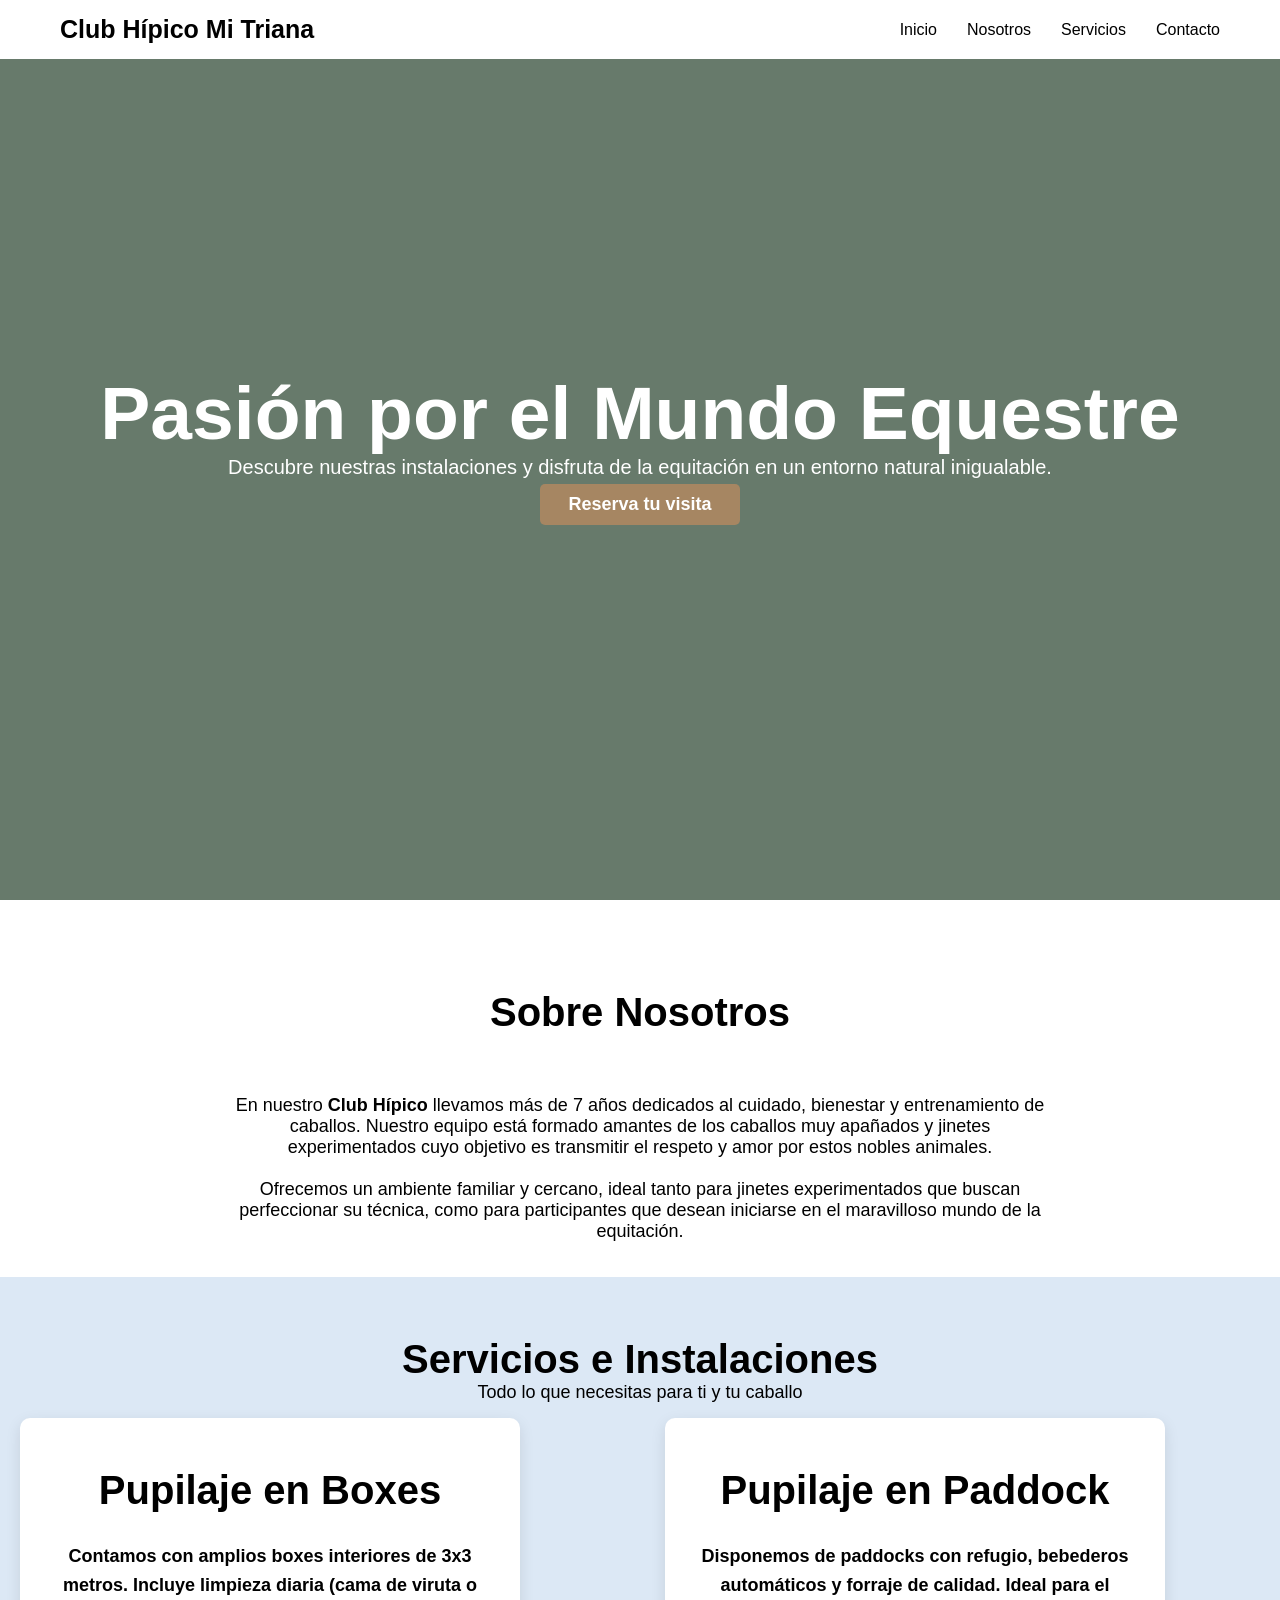
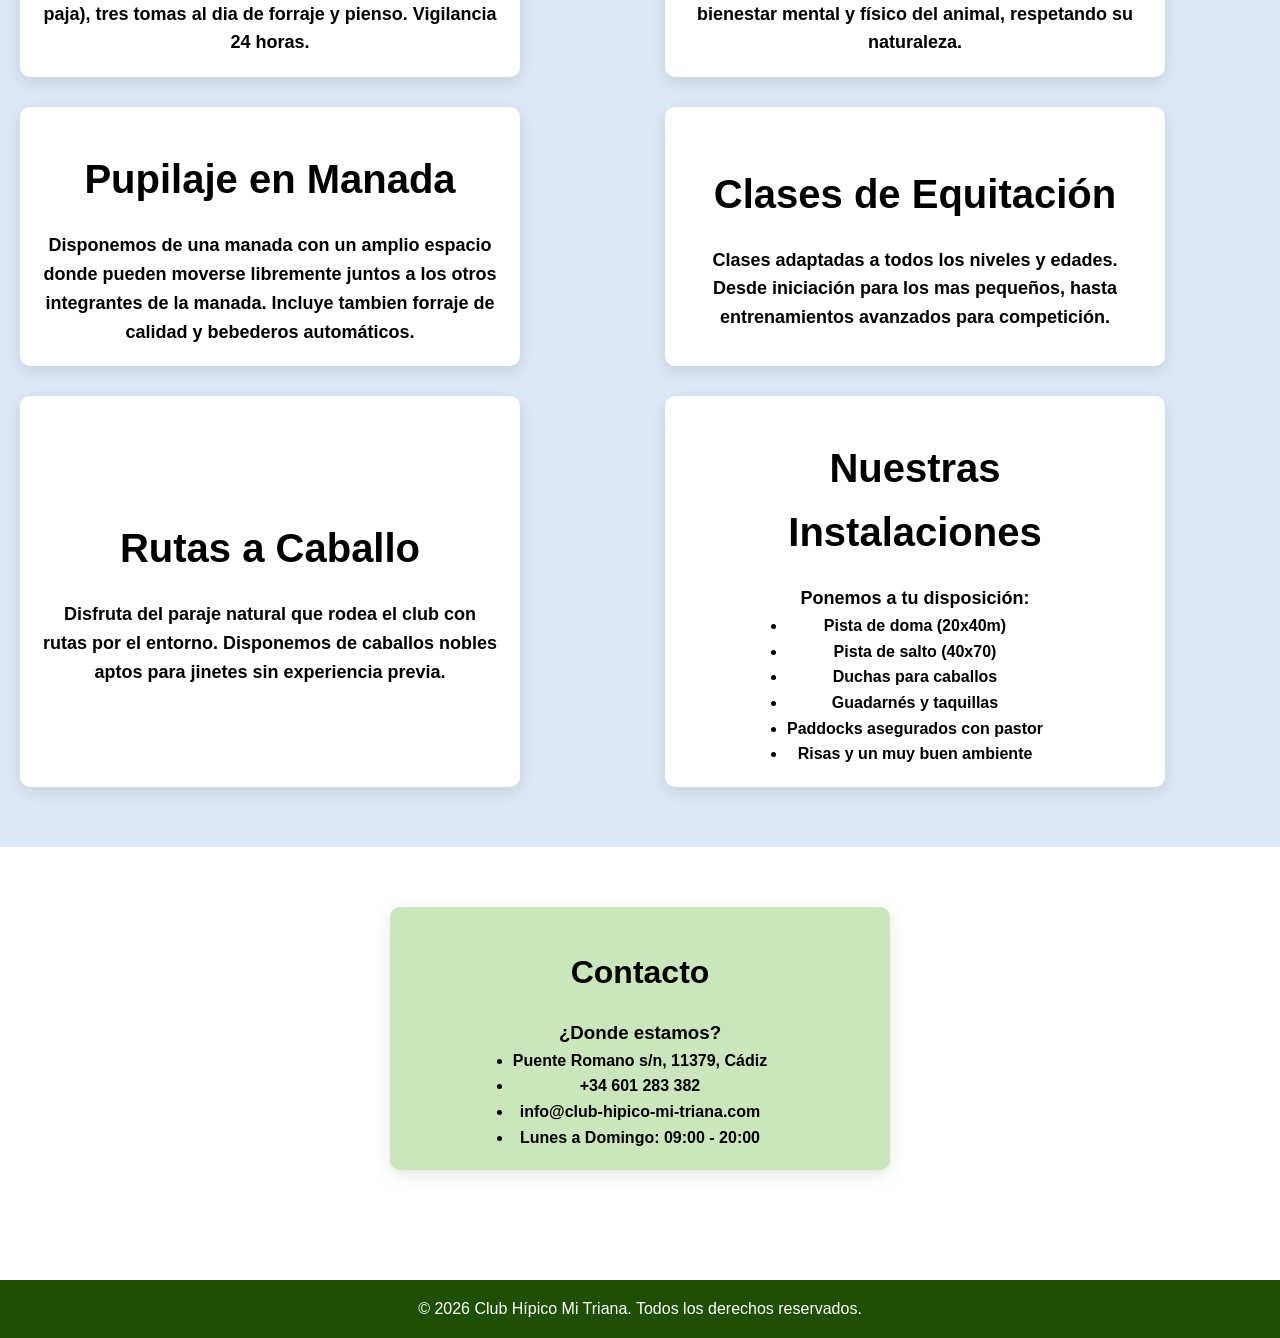
<file: club-hipico/index.html>
<!DOCTYPE html>
<html>
    <head>
        <meta charset="UTF-8">
        <meta name="viewport" content="width=device-width, initial-scale=1.0">
        <title>Club Hípico</title>
        <meta name="description" content="Página oficial del Club Hípico Mi Triana">
        <meta name="autor" content="Pedro del Valle Artacho">
        <link rel="stylesheet" href="style.css">
    </head>
    <body>
        <header>
            <div id="encabezado">
                <h1>Club Hípico Mi Triana</h1>
                <nav>
                    <ul class="links">
                        <li><a href="#inicio">Inicio</a></li>
                        <li><a href="#nosotros">Nosotros</a></li>
                        <li><a href="#servicios">Servicios</a></li>
                        <li><a href="#contacto">Contacto</a></li>
                    </ul>
                </nav>
            </div>
        </header>
        <div id="inicio">
            <h2>Pasión por el Mundo Equestre</h2>
            <p>Descubre nuestras instalaciones y disfruta de la equitación en un entorno natural inigualable.</p>
            <a href="#contacto" class="btn">Reserva tu visita</a>
        </div>
        <div id="nosotros">
            <h1 id="nosotros">Sobre Nosotros</h1>
            <p>En nuestro <strong>Club Hípico</strong> llevamos más de 7 años dedicados al cuidado, bienestar y entrenamiento de caballos.
                Nuestro equipo está formado amantes de los caballos muy apañados y jinetes experimentados cuyo objetivo es 
                transmitir el respeto y amor por estos nobles animales.
                <br><br>
                Ofrecemos un ambiente familiar y cercano, ideal tanto para jinetes experimentados que buscan perfeccionar su técnica,
                 como para participantes que desean iniciarse en el maravilloso mundo de la equitación.
            </p>
        </div>
        <div id="servicios">
            <h1>Servicios e Instalaciones</h1>
            <p>Todo lo que necesitas para ti y tu caballo</p>
            <div class="cuadricula">
                <div class="recuadro">
                    <h1>Pupilaje en Boxes</h1>
                    <p>Contamos con amplios <strong>boxes interiores de 3x3 metros</strong>. Incluye limpieza diaria (cama de viruta o paja), tres tomas al dia de forraje y pienso. Vigilancia 24 horas.
                    </p>
                </div>
                <div class="recuadro">
                    <h1>Pupilaje en Paddock</h1>
                    <p>Disponemos de <strong>paddocks con refugio</strong>, bebederos automáticos y forraje de calidad. Ideal para el bienestar mental y físico del animal, respetando su naturaleza.</p>
                </div>
                <div class="recuadro">
                    <h1>Pupilaje en Manada</h1>
                    <p>Disponemos de <strong>una manada</strong> con un amplio espacio donde pueden moverse libremente juntos a los otros integrantes de la manada. Incluye tambien forraje de calidad y bebederos automáticos.</p>
                </div>
                <div class="recuadro">
                    <h1>Clases de Equitación</h1>
                    <p>Clases adaptadas a <strong>todos los niveles y edades</strong>. Desde iniciación para los mas pequeños, hasta entrenamientos avanzados para competición.</p>
                </div>
                <div class="recuadro">
                    <h1>Rutas a Caballo</h1>
                    <p>Disfruta del paraje natural que rodea el club con rutas por el entorno. Disponemos de caballos nobles aptos para jinetes sin experiencia previa.</p>
                </div>
                <div class="recuadro">
                    <h1>Nuestras Instalaciones</h1>
                    <p>Ponemos a tu disposición:
                        <ul>
                            <li>Pista de doma (20x40m)</li>
                            <li>Pista de salto (40x70)</li>
                            <li>Duchas para caballos</li>
                            <li>Guadarnés y taquillas</li>
                            <li>Paddocks asegurados con pastor</li>
                            <li>Risas y un muy buen ambiente</li>
                        </ul>
                    </p>
                </div>
            </div>
        </div>
        <div id="contacto">
            <div class="recuadro">
                <h1>Contacto</h1>
                <h3>¿Donde estamos?</h3>
                <ul>
                    <li>Puente Romano s/n, 11379, Cádiz</li>
                    <li>+34 601 283 382</li>
                    <li>info@club-hipico-mi-triana.com</li>
                    <li>Lunes a Domingo: 09:00 - 20:00</li>
                </ul>
            </div>
        </div>
        <footer>
            <p>&copy; 2026 Club Hípico Mi Triana. Todos los derechos reservados.</p>
        </footer>
    </body>
</html>
</file>
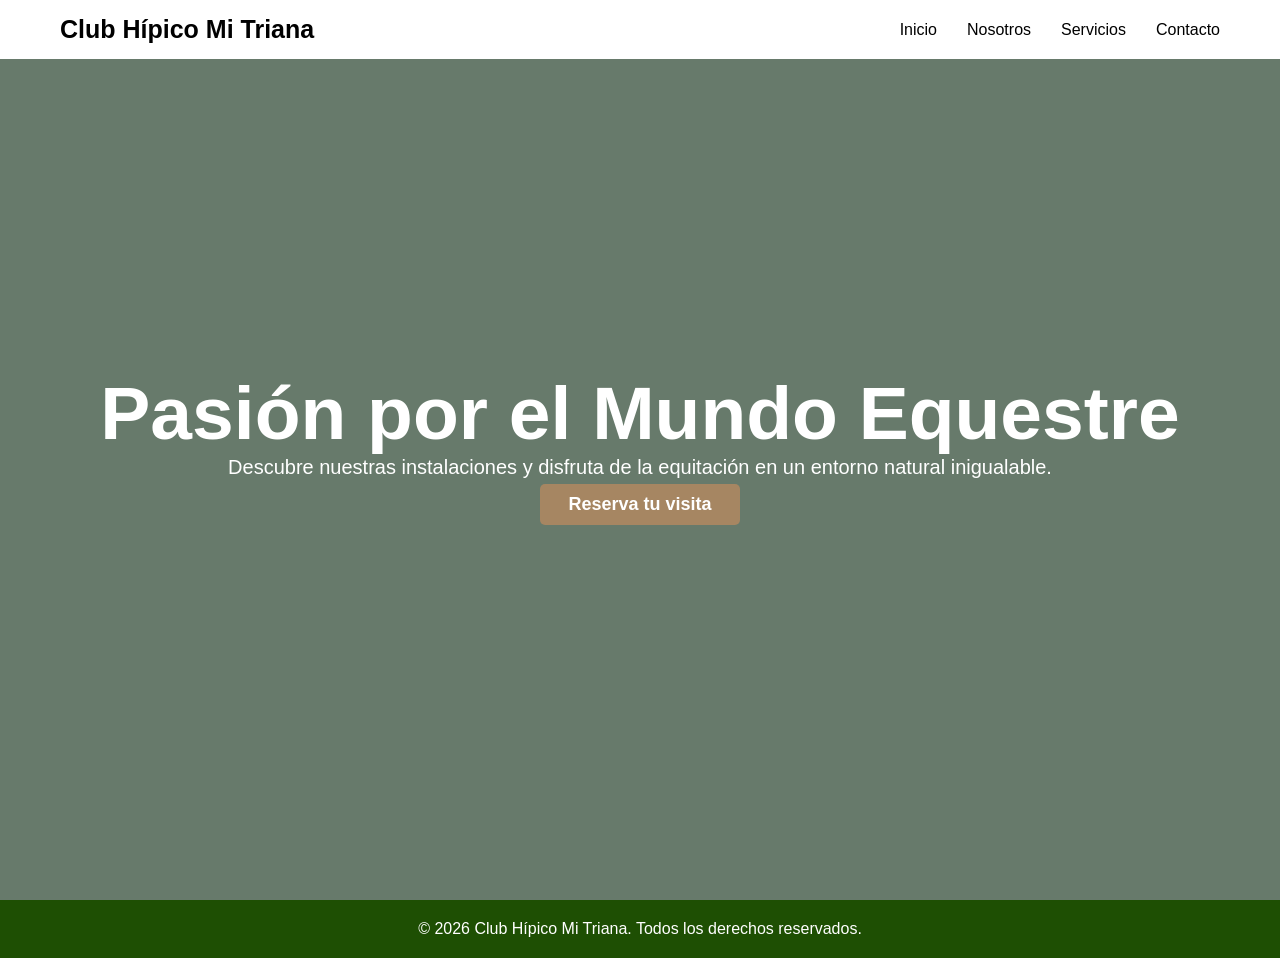
<file: club-hipico2.0/index.html>
<!DOCTYPE html>
<html>
    <head>
        <meta charset="UTF-8">
        <meta name="viewport" content="width=device-width, initial-scale=1.0">
        <title>Club Hípico</title>
        <meta name="description" content="Página oficial del Club Hípico Mi Triana">
        <meta name="autor" content="Pedro del Valle Artacho">
        <link rel="stylesheet" href="style.css">
    </head>
    <body>
        <header>
            <div id="encabezado">
                <h1>Club Hípico Mi Triana</h1>
                <nav>
                    <ul class="links">
                        <li><a href="index.html">Inicio</a></li>
                        <li><a href="about/index.html">Nosotros</a></li>
                        <li><a href="services/index.html">Servicios</a></li>
                        <li><a href="contact/index.html">Contacto</a></li>
                    </ul>
                </nav>
            </div>
        </header>
        <div id="inicio">
            <h2>Pasión por el Mundo Equestre</h2>
            <p>Descubre nuestras instalaciones y disfruta de la equitación en un entorno natural inigualable.</p>
            <a href="contact/index.html" class="btn">Reserva tu visita</a>
        </div>
        <footer>
            <p>&copy; 2026 Club Hípico Mi Triana. Todos los derechos reservados.</p>
        </footer>
    </body>
</html>
</file>
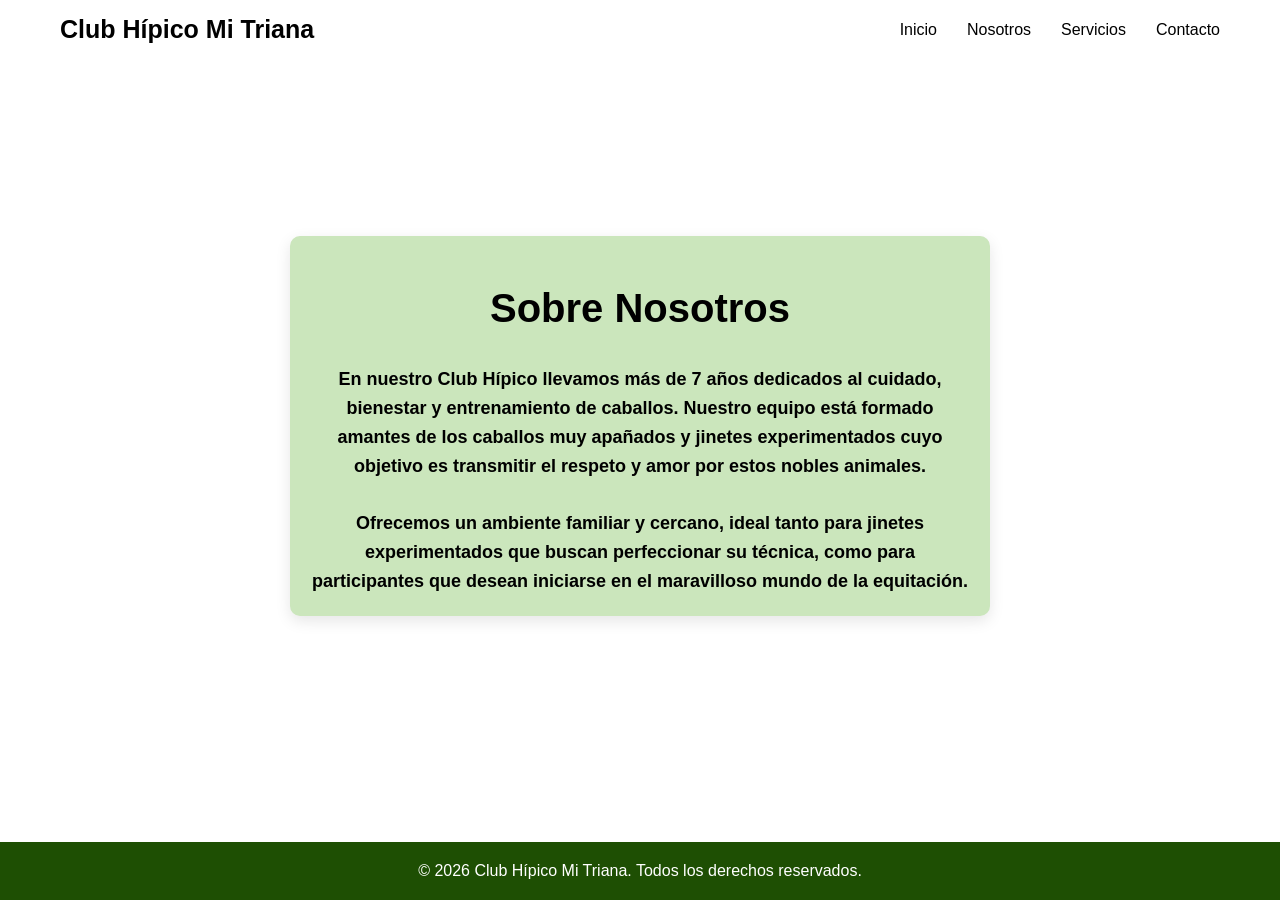
<file: club-hipico2.0/about/index.html>
<!DOCTYPE html>
<html>
    <head>
        <meta charset="UTF-8">
        <meta name="viewport" content="width=device-width, initial-scale=1.0">
        <title>Club Hípico</title>
        <meta name="description" content="Página oficial del Club Hípico Mi Triana">
        <meta name="autor" content="Pedro del Valle Artacho">
        <link rel="stylesheet" href="../style.css">
    </head>
    <body>
        <header>
            <div id="encabezado">
                <h1>Club Hípico Mi Triana</h1>
                <nav>
                    <ul class="links">
                        <li><a href="../index.html">Inicio</a></li>
                        <li><a href="">Nosotros</a></li>
                        <li><a href="../services/index.html">Servicios</a></li>
                        <li><a href="../contact/index.html">Contacto</a></li>
                    </ul>
                </nav>
            </div>
        </header>
        <div id="nosotros">
            <div class="recuadro">
                <h1>Sobre Nosotros</h1>
                <p>En nuestro <strong>Club Hípico</strong> llevamos más de 7 años dedicados al cuidado, bienestar y entrenamiento de caballos.
                    Nuestro equipo está formado amantes de los caballos muy apañados y jinetes experimentados cuyo objetivo es 
                    transmitir el respeto y amor por estos nobles animales.
                    <br><br>
                    Ofrecemos un ambiente familiar y cercano, ideal tanto para jinetes experimentados que buscan perfeccionar su técnica,
                     como para participantes que desean iniciarse en el maravilloso mundo de la equitación.
                </p>
            </div>
        </div>
        <footer>
            <p>&copy; 2026 Club Hípico Mi Triana. Todos los derechos reservados.</p>
        </footer>
    </body>
</html>
</file>
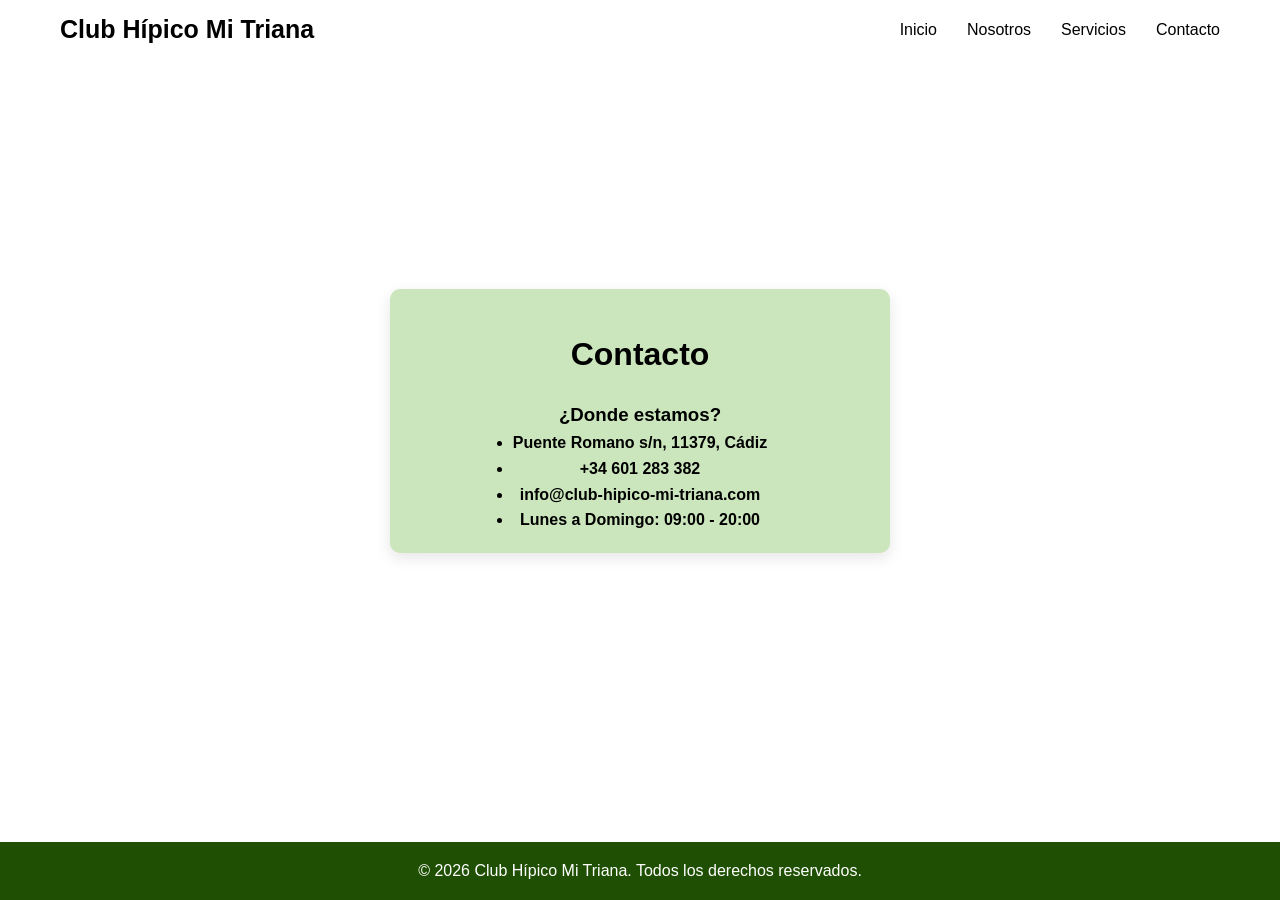
<file: club-hipico2.0/contact/index.html>
<!DOCTYPE html>
<html>
    <head>
        <meta charset="UTF-8">
        <meta name="viewport" content="width=device-width, initial-scale=1.0">
        <title>Club Hípico</title>
        <meta name="description" content="Página oficial del Club Hípico Mi Triana">
        <meta name="autor" content="Pedro del Valle Artacho">
        <link rel="stylesheet" href="../style.css">
    </head>
    <body>
        <header>
            <div id="encabezado">
                <h1>Club Hípico Mi Triana</h1>
                <nav>
                    <ul class="links">
                        <li><a href="../index.html">Inicio</a></li>
                        <li><a href="../about/index.html">Nosotros</a></li>
                        <li><a href="../services/index.html">Servicios</a></li>
                        <li><a href="">Contacto</a></li>
                    </ul>
                </nav>
            </div>
        </header>
        <div id="contacto">
            <div class="recuadro">
                <h1>Contacto</h1>
                <h3>¿Donde estamos?</h3>
                <ul>
                    <li>Puente Romano s/n, 11379, Cádiz</li>
                    <li>+34 601 283 382</li>
                    <li>info@club-hipico-mi-triana.com</li>
                    <li>Lunes a Domingo: 09:00 - 20:00</li>
                </ul>
            </div>
        </div>
        <footer>
            <p>&copy; 2026 Club Hípico Mi Triana. Todos los derechos reservados.</p>
        </footer>
    </body>
</html>
</file>
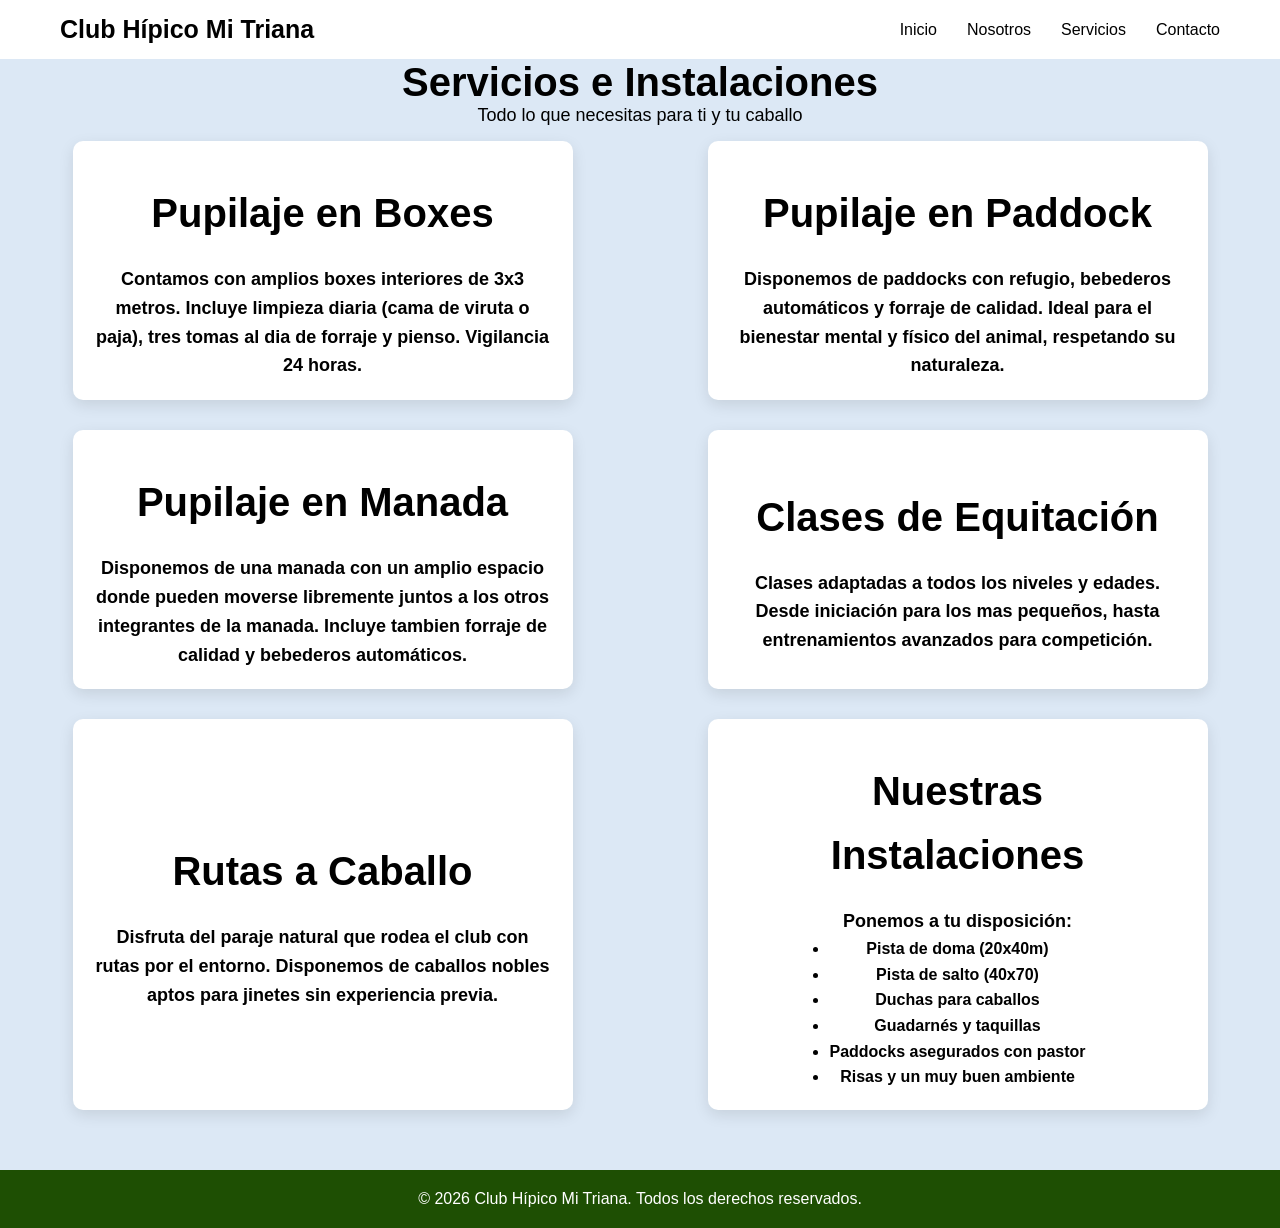
<file: club-hipico2.0/services/index.html>
<!DOCTYPE html>
<html>
    <head>
        <meta charset="UTF-8">
        <meta name="viewport" content="width=device-width, initial-scale=1.0">
        <title>Club Hípico</title>
        <meta name="description" content="Página oficial del Club Hípico Mi Triana">
        <meta name="autor" content="Pedro del Valle Artacho">
        <link rel="stylesheet" href="../style.css">
    </head>
    <body>
        <header>
            <div id="encabezado">
                <h1>Club Hípico Mi Triana</h1>
                <nav>
                    <ul class="links">
                        <li><a href="../index.html">Inicio</a></li>
                        <li><a href="../about/index.html">Nosotros</a></li>
                        <li><a href="">Servicios</a></li>
                        <li><a href="../contact/index.html">Contacto</a></li>
                    </ul>
                </nav>
            </div>
        </header>
        <div id="servicios">
            <h1>Servicios e Instalaciones</h1>
            <p>Todo lo que necesitas para ti y tu caballo</p>
            <div class="cuadricula">
                <div class="recuadro">
                    <h1>Pupilaje en Boxes</h1>
                    <p>Contamos con amplios <strong>boxes interiores de 3x3 metros</strong>. Incluye limpieza diaria (cama de viruta o paja), tres tomas al dia de forraje y pienso. Vigilancia 24 horas.
                    </p>
                </div>
                <div class="recuadro">
                    <h1>Pupilaje en Paddock</h1>
                    <p>Disponemos de <strong>paddocks con refugio</strong>, bebederos automáticos y forraje de calidad. Ideal para el bienestar mental y físico del animal, respetando su naturaleza.</p>
                </div>
                <div class="recuadro">
                    <h1>Pupilaje en Manada</h1>
                    <p>Disponemos de <strong>una manada</strong> con un amplio espacio donde pueden moverse libremente juntos a los otros integrantes de la manada. Incluye tambien forraje de calidad y bebederos automáticos.</p>
                </div>
                <div class="recuadro">
                    <h1>Clases de Equitación</h1>
                    <p>Clases adaptadas a <strong>todos los niveles y edades</strong>. Desde iniciación para los mas pequeños, hasta entrenamientos avanzados para competición.</p>
                </div>
                <div class="recuadro">
                    <h1>Rutas a Caballo</h1>
                    <p>Disfruta del paraje natural que rodea el club con rutas por el entorno. Disponemos de caballos nobles aptos para jinetes sin experiencia previa.</p>
                </div>
                <div class="recuadro">
                    <h1>Nuestras Instalaciones</h1>
                    <p>Ponemos a tu disposición:</p>
                        <ul>
                            <li>Pista de doma (20x40m)</li>
                            <li>Pista de salto (40x70)</li>
                            <li>Duchas para caballos</li>
                            <li>Guadarnés y taquillas</li>
                            <li>Paddocks asegurados con pastor</li>
                            <li>Risas y un muy buen ambiente</li>
                        </ul>
                </div>
            </div>
        </div>
        <footer>
            <p>&copy; 2026 Club Hípico Mi Triana. Todos los derechos reservados.</p>
        </footer>
    </body>
</html>
</file>
<file: club-hipico/style.css>
* {
    margin: 0;
    padding: 0;
    box-sizing: border-box;
}
html{
    scroll-behavior: smooth;
}
body{
    font-family: 'Segoe UI', Tahoma, Geneva, Verdana, sans-serif;
    a{
        text-decoration: none;
        color: black;
    }
}
header{
    background-color: white;
    position: fixed;
    width: 100%;
    top:0%;
    z-index: 1000;
}
#encabezado{
    display: flex;
    justify-content: space-between;
    align-items: center;
    max-width: 1200px;
    margin: 0 auto;
    padding: 15px 20px;
    h1{
        font-size: 25px;
    }
}
.links{
    display: flex;
    list-style: none;
    gap:30px
}
#inicio{
    h2{
        font-size: 75px;
    }
    font-size: 20px;
    height: 100vh;
    background-color: #677A6B;
    display: flex;
    flex-direction: column;
    align-items: center;
    justify-content: center;
    text-align: center;
    color: white;
}
.btn{
    background-color: #A68662;
    width: 200px;
    a{
        color: white;
    }
    color: white;
    text-align: center;
    padding: 10px;
    font-family: Arial, Helvetica, sans-serif;
    font-weight: bold;
    margin: 5px;
    border-radius: 5px;
    font-size: 18px;
    transition: background-color 0.5s ease;
}
.btn:hover{
    background-color: #786146;
    a{
        color: white;
    }
    color: white;
}
#nosotros{
    display: flex;
    flex-direction: column;
    align-items: center;
    justify-content: center;
    text-align: center;
    padding-top: 45px;
    padding-bottom: 35px;
    max-width: 825px;
    margin-left: auto;
    margin-right: auto;
    h1{
        font-size: 40px;
        margin-bottom: 25px;
    }
    p{
        font-size: 18px;
    }
}
#servicios{
    text-align: center;
    background-color: #DCE8F5;
    padding-top: 60px;
    padding-bottom: 60px;
    h1{
        font-size: 40px;
    }
    p{
        font-size: 18px;
    }
}
.cuadricula{
    display: grid;
    gap:30px;
    grid-template-columns: repeat(auto-fit,minmax(500px, 1fr));
    text-align: center;
    padding-left: 20px;
    margin-top: 15px;
}
.recuadro{
    text-align: center;
    background-color: white;
    width: 500px;
    color: black;
    padding: 20px;
    font-weight: bold;
    border-radius: 10px;
    transition: transform 0.3s;
    h1{
        margin: 20px;   
    }
    line-height: 1.6;
    box-shadow: 0px 5px 15px rgba(0, 0, 0, 0.1);
    display: flex;
    flex-direction: column;
    justify-content: center;
    align-items: center;
}
.recuadro:hover{
    transform: translateY(-5px);
}
#contacto{
    padding-top: 60px;
    display: flex;
    justify-content: center;
    align-items: center;
    padding-bottom: 60px;
    .recuadro{
        background-color: #CBE6BC;
    }
}
footer{
    background-color: #1E4F03;
    color: white;
    text-align: center;
    padding: 20px;
    margin-top: 50px;
}
</file>
<file: club-hipico2.0/style.css>
* {
    margin: 0;
    padding: 0;
    box-sizing: border-box;
}
html{
    scroll-behavior: smooth;
}
body{
    font-family: 'Segoe UI', Tahoma, Geneva, Verdana, sans-serif;
    display: flex;
    flex-direction: column;
    min-height: 100vh;
    a{
        text-decoration: none;
        color: black;
    }
}
header{
    background-color: white;
    position: fixed;
    width: 100%;
    top:0%;
    z-index: 1000;
}
#encabezado{
    display: flex;
    justify-content: space-between;
    align-items: center;
    max-width: 1200px;
    margin: 0 auto;
    padding: 15px 20px;
    h1{
        font-size: 25px;
    }
}
.links{
    display: flex;
    list-style: none;
    gap:30px
}
#inicio{
    h2{
        font-size: 75px;
    }
    font-size: 20px;
    height: 100vh;
    background-color: #677A6B;
    display: flex;
    flex-direction: column;
    align-items: center;
    justify-content: center;
    text-align: center;
    color: white;
}
.btn{
    background-color: #A68662;
    width: 200px;
    a{
        color: white;
    }
    color: white;
    text-align: center;
    padding: 10px;
    font-family: Arial, Helvetica, sans-serif;
    font-weight: bold;
    margin: 5px;
    border-radius: 5px;
    font-size: 18px;
    transition: background-color 0.5s ease;
}
.btn:hover{
    background-color: #786146;
    a{
        color: white;
    }
    color: white;
}
#nosotros{
    display: flex;
    flex-direction: column;
    align-items: center;
    justify-content: center;
    text-align: center;
    padding-top: 45px;
    padding-bottom: 35px;
    max-width: 825px;
    margin-left: auto;
    margin-right: auto;
    flex: 1;
    h1{
        font-size: 40px;
        margin-bottom: 25px;
    }
    p{
        font-size: 18px;
    }
    .recuadro{
        background-color: #CBE6BC;
        width: 700px;
    }
}
#servicios{
    text-align: center;
    background-color: #DCE8F5;
    padding-top: 60px;
    padding-bottom: 60px;
    h1{
        font-size: 40px;
    }
    p{
        font-size: 18px;
    }
}
.cuadricula{
    display: grid;
    gap:30px;
    grid-template-columns: repeat(auto-fit,minmax(500px, 1fr));
    text-align: center;
    padding: 0 20px;
    margin-top: 15px;
    justify-items: center;
}
.recuadro{
    text-align: center;
    background-color: white;
    width: 500px;
    color: black;
    padding: 20px;
    font-weight: bold;
    border-radius: 10px;
    transition: transform 0.3s;
    h1{
        margin: 20px;   
    }
    line-height: 1.6;
    box-shadow: 0px 5px 15px rgba(0, 0, 0, 0.1);
    display: flex;
    flex-direction: column;
    justify-content: center;
    align-items: center;
}
.recuadro:hover{
    transform: translateY(-5px);
}
#contacto{
    padding-top: 60px;
    display: flex;
    justify-content: center;
    align-items: center;
    padding-bottom: 60px;
    flex: 1;
    .recuadro{
        background-color: #CBE6BC;
    }
}
footer{
    background-color: #1E4F03;
    color: white;
    text-align: center;
    padding: 20px;
    margin-top: auto;
}
</file>
